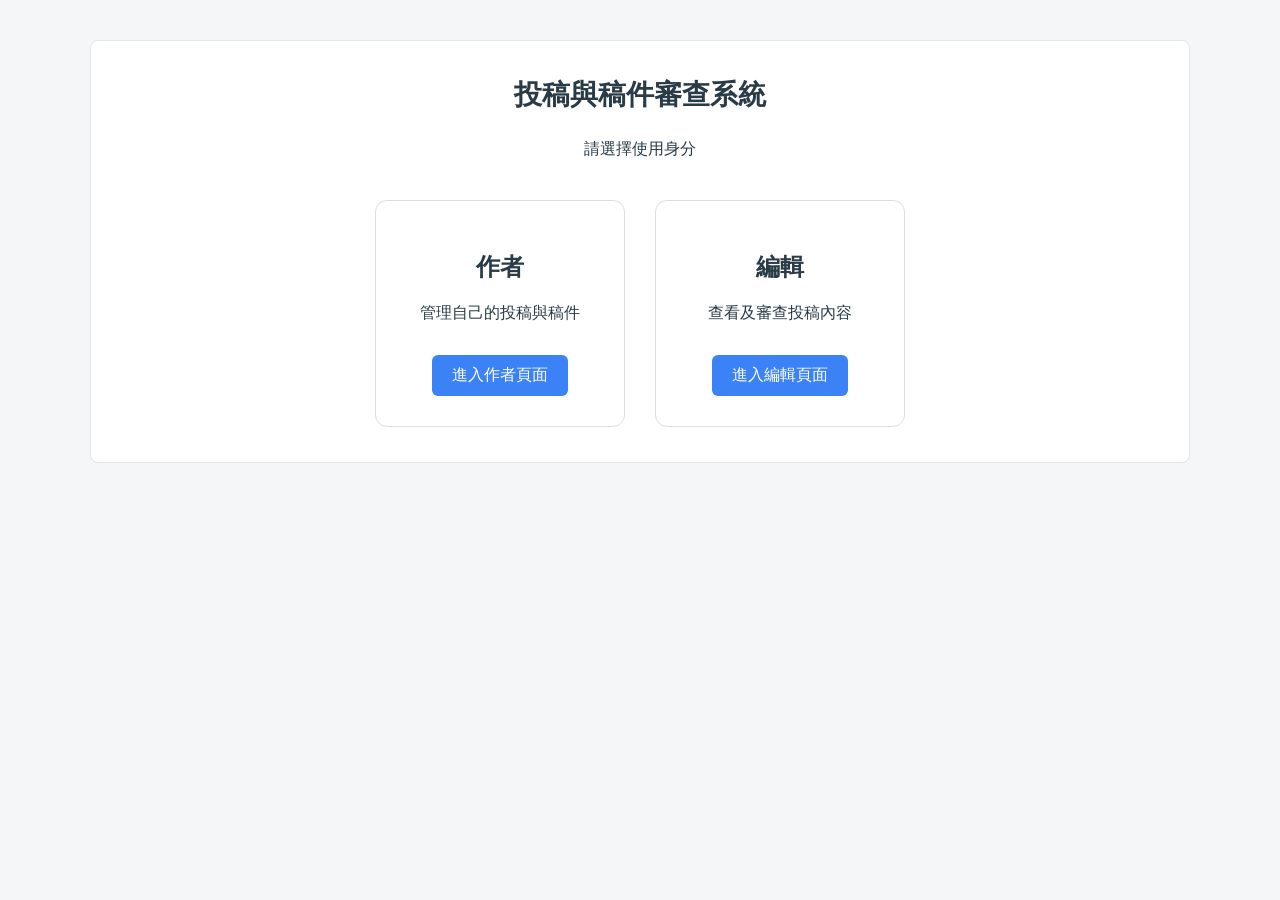
<file: templates/index.html>
<!DOCTYPE html>
<html lang="zh-Hant-TW">
<head>
    <meta charset="UTF-8">
    <meta name="viewport" content="width=device-width, initial-scale=1.0">
    <title>投稿審查系統</title>
    <link rel="stylesheet" href="/www/style.css">
</head>
<body>

    <main class="container" style="text-align:center;">
        <h1>投稿與稿件審查系統</h1>
        <p>請選擇使用身分</p>

        <div class="role-container">

            <div class="role-card">
                <h2>作者</h2>
                <p>管理自己的投稿與稿件</p>
                <a href="/author/submissions" class="button">
                    進入作者頁面
                </a>
            </div>

            <div class="role-card">
                <h2>編輯</h2>
                <p>查看及審查投稿內容</p>
                <a href="/editor/submissions" class="button">
                    進入編輯頁面
                </a>
            </div>

        </div>
    </main>

</body>
<style>

.role-container {
    display: flex;
    justify-content: center;
    gap: 30px;
    margin-top: 40px;
    flex-wrap: wrap;
}

.role-card {
    width: 250px;
    padding: 30px;
    border: 1px solid #ddd;
    border-radius: 12px;
    text-align: center;
    background-color: white;
}

.button {
    display: inline-block;
    padding: 10px 20px;
    margin-top: 15px;
    background-color: #3b82f6;
    color: white;
    text-decoration: none;
    border-radius: 6px;
}

.button:hover {
    background-color: #2563eb;
}</style>
</html>
</file>
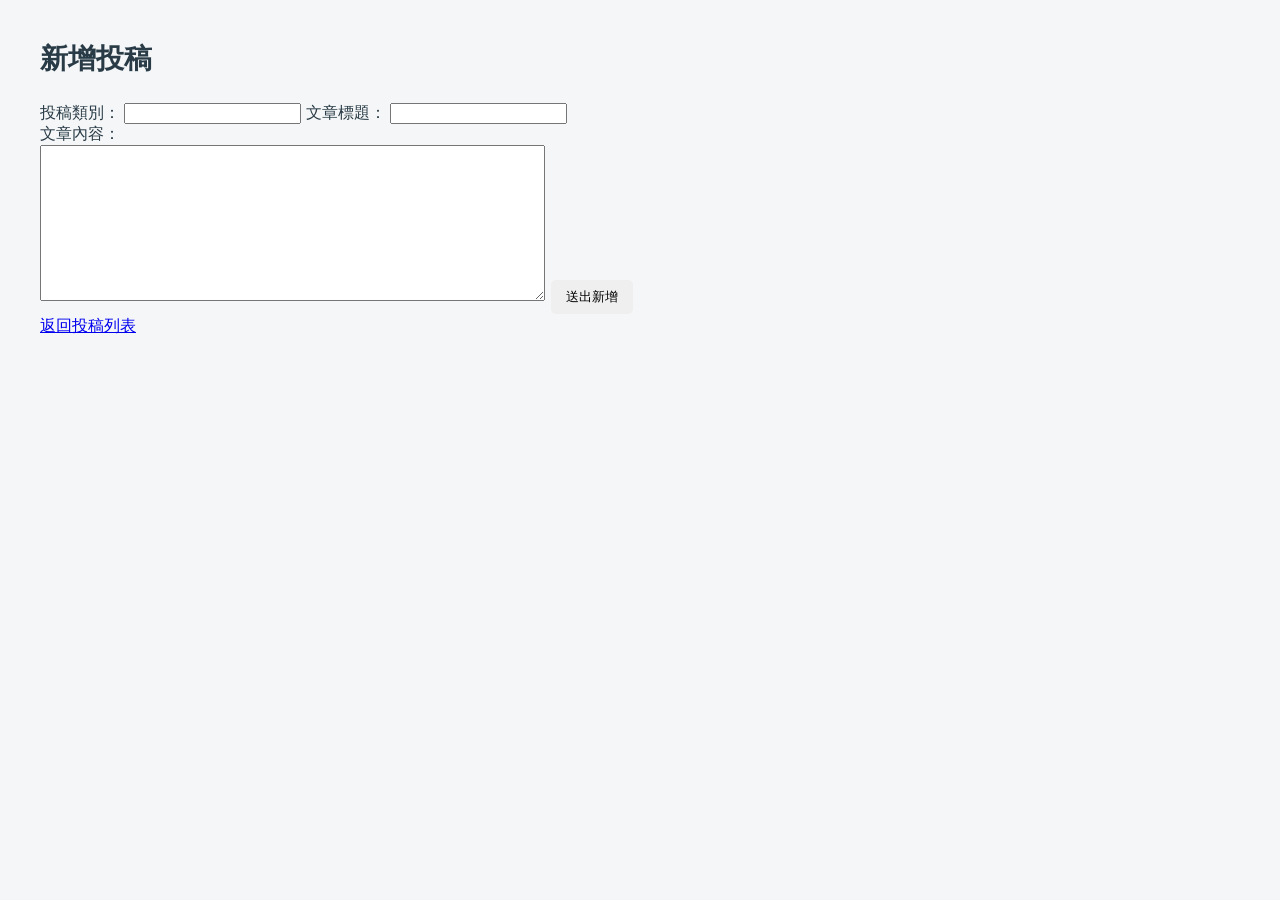
<file: templates/submission_form.html>
<!DOCTYPE html>
<html lang="zh-TW">
<head>
    <meta charset="UTF-8">
    <title>新增投稿</title>
    <link rel="stylesheet" href="/www/style.css">
</head>
<body>

    <h1>新增投稿</h1>

    <form action="/author/submissions/new" method="post">

        <label>投稿類別：</label>
        <input type="text" name="category" required>

        <label>文章標題：</label>
        <input type="text" name="title" required>
<br/>
        <label>文章內容：</label><br/>
        <textarea name="content" rows="10" style="width:505px" required></textarea>

        <button type="submit">送出新增</button>

    </form>

    <a href="/author/submissions">返回投稿列表</a>

</body>
</html>
</file>
<file: www/style.css>
﻿* {
    box-sizing: border-box;
}

body {
    margin: 0;
    padding: 40px;
    font-family: "Microsoft JhengHei", sans-serif;
    background-color: #F4F6F7;
    color: #293B46;
}

.container {
    max-width: 1100px;
    margin: 0 auto;
    padding: 35px;
    background-color: white;
    border: 1px solid #E1E6E9;
    border-radius: 8px;
}

.back-link {
    display: inline-block;
    margin-bottom: 20px;
    color: #405D68;
    text-decoration: none;
}

.back-link:hover {
    text-decoration: underline;
}

h1 {
    font-size: 28px;
    margin-top: 0;
    margin-bottom: 25px;
}

table {
    width: 100%;
    border-collapse: collapse;
}

th, td {
    padding: 14px 12px;
    border-bottom: 1px solid #E1E6E9;
    text-align: left;
}

th {
    background-color: #EDF1F3;
    font-weight: bold;
}

tr:hover {
    background-color: #F8FAFB;
}

/* ==================== 統一按鈕外觀 ==================== */
button, .btn {
    display: inline-block;
    padding: 7px 14px;
    font-size: 13px;
    font-family: inherit;
    font-weight: 500;
    line-height: 1.4;
    text-align: center;
    text-decoration: none;
    border-radius: 5px;
    border: 1px solid transparent;
    cursor: pointer;
    vertical-align: middle;
    transition: all 0.15s ease;
    margin: 2px;
}

/* 新增投稿 按鈕 */
.btn-add {
    background-color: #405D68;
    color: white;
    margin-bottom: 18px;
    font-size: 14px;
    padding: 9px 18px;
}
.btn-add:hover {
    background-color: #304A54;
}

/* 審查稿件 按鈕 */
.btn-review {
    background-color: #405D68;
    color: white;
}
.btn-review:hover {
    background-color: #304A54;
}

/* 修改 按鈕 */
.btn-edit {
    background-color: white;
    border-color: #405D68;
    color: #405D68;
}
.btn-edit:hover {
    background-color: #EDF1F3;
}

/* 刪除 按鈕 */
.btn-delete {
    background-color: white;
    border-color: #dc2626;
    color: #dc2626;
}
.btn-delete:hover {
    background-color: #fef2f2;
}

/* 送出 / 送出審查 按鈕 */
.btn-submit {
    background-color: #2563eb;
    color: white;
    border-color: #2563eb;
}
.btn-submit:hover {
    background-color: #1d4ed8;
}

/* 通過 按鈕 */
.btn-approve {
    background-color: #16a34a;
    color: white;
    border-color: #16a34a;
    padding: 8px 18px;
    font-size: 14px;
}
.btn-approve:hover {
    background-color: #15803d;
}

/* 退回 按鈕 */
.btn-reject {
    background-color: #dc2626;
    color: white;
    border-color: #dc2626;
    padding: 8px 18px;
    font-size: 14px;
}
.btn-reject:hover {
    background-color: #b91c1c;
}

@media (max-width: 700px) {
    body {
        padding: 15px;
    }

    .container {
        padding: 20px;
        overflow-x: auto;
    }

    table {
        min-width: 650px;
    }
}
</file>
